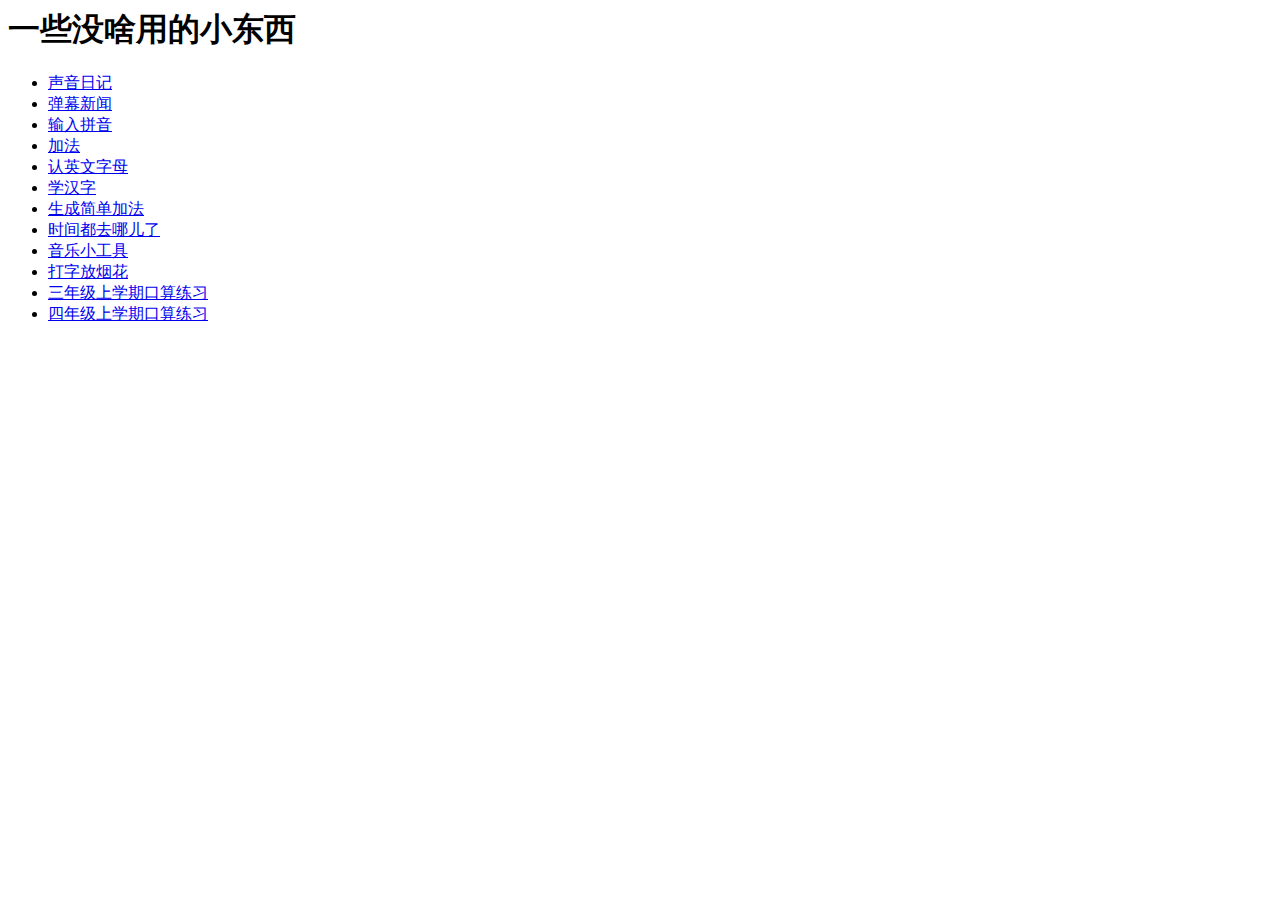
<file: index.html>
<html>
    <head>
        <meta charset="UTF-8" />
        <title>手工玩具</title>
        
    </head>
    <body>
        <h1>一些没啥用的小东西</h1>

        <p>
            <ul>
                <li><a href="audiolog" target="_blank">声音日记</a></li>
                <li><a href="danmu-news" target="_blank">弹幕新闻</a></li>
                <li><a href="input_pinyin" target="_blank">输入拼音</a></li>
                <li><a href="learn_add" target="_blank">加法</a></li>
                <li><a href="learn_characters" target="_blank">认英文字母</a></li>
                <li><a href="learn_chinese_characters" target="_blank">学汉字</a></li>
                <li><a href="math_practice" target="_blank">生成简单加法</a></li>
                <li><a href="time-tracker" target="_blank">时间都去哪儿了</a></li>
                <li><a href="music-tool" target="_blank">音乐小工具</a></li>                
                <li><a href="fireworks" target="_blank">打字放烟花</a></li>                
                <li><a href="batch_match_practice" target="_blank">三年级上学期口算练习</a></li>                
                <li><a href="batch_match_practice_4" target="_blank">四年级上学期口算练习</a></li>                
            </ul>
        </p>
    </body>
</html>
</file>
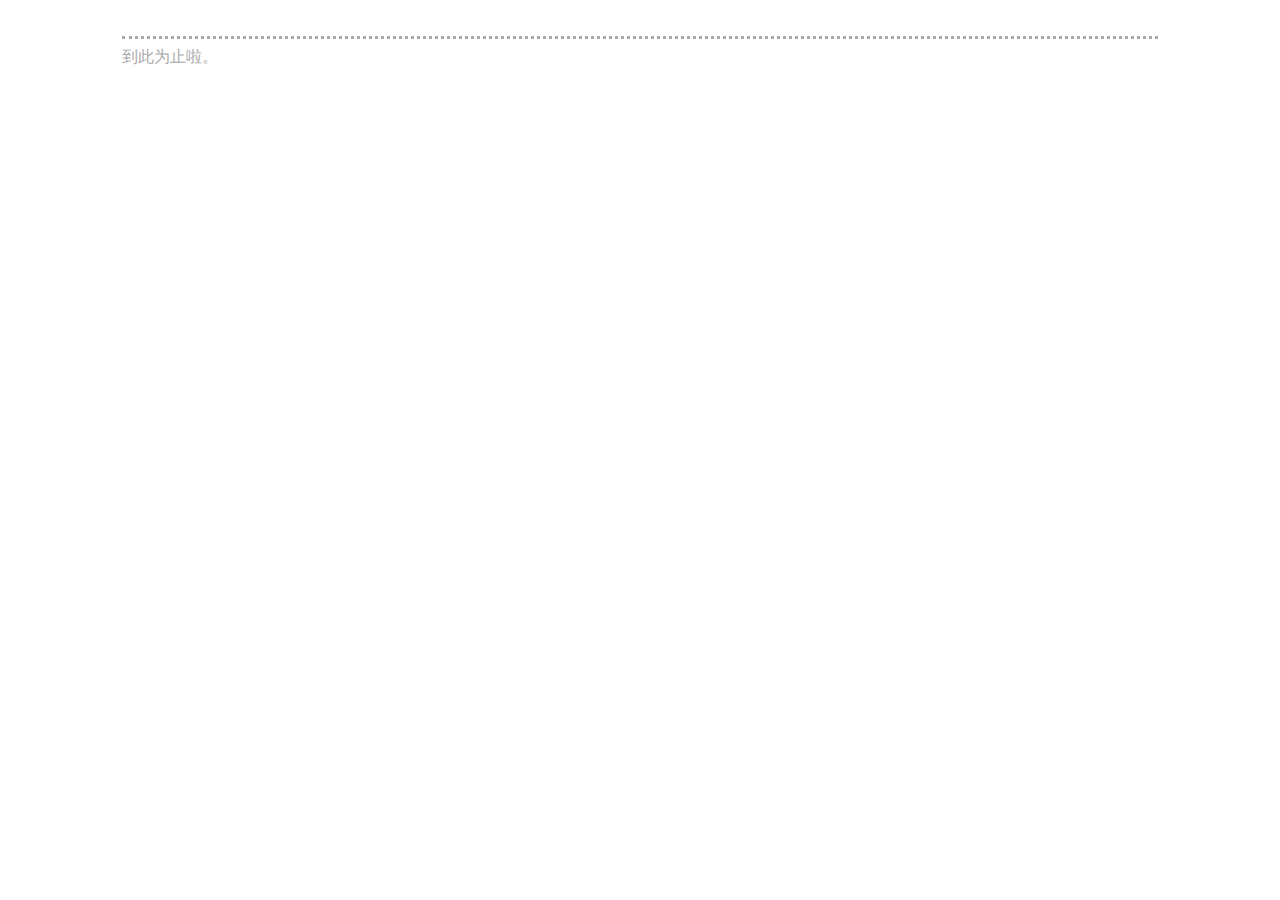
<file: audiolog/index.html>
<html>
    <head>
        <meta charset="utf-8">
        <meta name="viewport" content="width=device-width, initial-scale=1, shrink-to-fit=no">

        <title>Audiolog</title>
        <style>
            html,
            body {
                margin: auto;
                width: 90%;
                padding: 10px;
                font-size: 16px;
            }
            audio {
                width: 100%;
            }
            .header {
                text-align: center;
                font-size: large;
            }
            .voice-record {
                margin-top: 10px;
            }
            .voice-record-title {
                color:darkslateblue;
                font-size: larger;
            }
            .voice-record-time {
                float: right;
                color: darkgray;
            }
            .footer {
                border-top-style: dotted;
                margin-top: 2ch;
                padding-top: 1ch;
                color:darkgray;
            }
        </style>
        <script src="jquery-3.3.1.min.js"></script>
    </head>

    <body>
        <div class="header">
            <h1 id="title"></h1>
        </div>
        <div class="main" id="items">
        </div>
        <div class="footer">
            到此为止啦。
        </div>
        <script>
            $(function() {
                $.ajaxSetup({cache: false});
                $.getJSON("http://audiolog.zhouyequan.com/inventory.json", function(data) {
                    let title = data["title"]
                    let items = data["items"]
                    $("#title").text(title)
                    document.title = title
                    for (let i = 0; i < items.length; i++) {
                        let item = items[i]
                        let div = $("<div>").attr("class", "voice-record").
                            append($("<div>").attr("class", "voice-record-title").
                                     append(item.title).
                                     append($("<span>").attr("class", "voice-record-time").
                                         text(item["time"]))).
                            append($("<audio>").attr("src", "http://audiolog.zhouyequan.com/" + item["audiofile"]).
                                              attr("controls", "true").
                                              attr("preload", "none"))
                        $("#items").append(div)
                    }
                });
            });
        </script>
    </body>
</html>
</file>
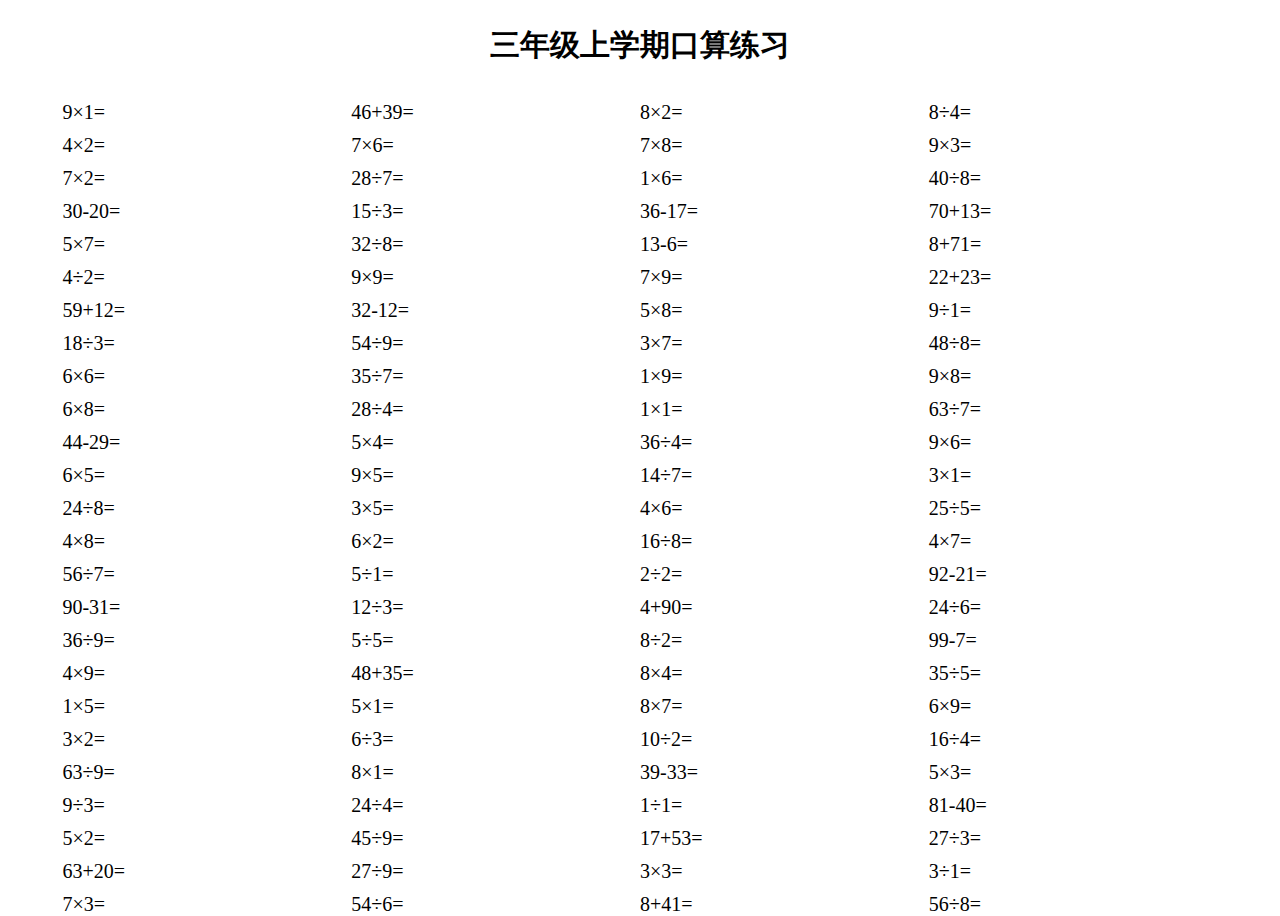
<file: batch_match_practice/index.html>
<!DOCTYPE html>
<html lang="en">

<head>
    <meta charset="UTF-8">
    <meta name="viewport" content="width=device-width, initial-scale=1.0">
    <meta http-equiv="X-UA-Compatible" content="ie=edge">
    <style>
        html,
        body {
            margin: auto;
            width: 95%;
            font-size: 20px;
            text-align: center;
        }
        .controller {
            margin-top: 1em;
        }

        .quiz-item {
            width:25%; /* or whatever width you want. */
            max-width:25%; /* or whatever width you want. */
            display: inline-block;
            text-align: left;
            margin-top: 0.5em;
        }

    </style>
    <title>口算生成器</title>
</head>

<body>
    <h2>三年级上学期口算练习</h2>

    <div id="result" class="result">
    </div>

    <script>
        Array.prototype.shuffle = function() {
            var input = this;
            for (var i = input.length-1; i >=0; i--) {
                var randomIndex = Math.floor(Math.random()*(i+1));
                var itemAtIndex = input[randomIndex];
                input[randomIndex] = input[i];
                input[i] = itemAtIndex;
            }
            return input;
        }

        // 12+34
        function genAdd100() {
            while (1) {
                var a = parseInt(Math.random() * 99) + 1;
                var b = parseInt(Math.random() * 99) + 1;
                if (a + b < 100) {
                    return `${a}+${b}`
                }
            }
        }

        // 34-12
        function genSubtract100() {
            while (1) {
                var a = parseInt(Math.random() * 99) + 1;
                var b = parseInt(Math.random() * 99) + 1;
                if (a + b < 100) {
                    return `${a + b}-${a}`
                }
            }
        }

        // 1200+3400
        function genAddBig() {
            while (1) {
                var a = parseInt(Math.random() * 99) + 1;
                var b = parseInt(Math.random() * 99) + 1;
                if (a + b < 100) {
                    return `${a}00+${b}00`
                }
            }
        }

        // 3400-1200
        function genSubtractBig() {
            while (1) {
                var a = parseInt(Math.random() * 99) + 1;
                var b = parseInt(Math.random() * 99) + 1;
                if (a + b < 100) {
                    return `${a + b}00-${a}00`
                }
            }
        }

        // 7x8
        function genMultiplySingle() {
            var a = parseInt(Math.random() * 9) + 1;
            var b = parseInt(Math.random() * 9) + 1;
            return `${a}×${b}`
        }

        // 56/7
        function genDivideSingle() {
            var a = parseInt(Math.random() * 9) + 1;
            var b = parseInt(Math.random() * 9) + 1;
            return `${a*b}\u00f7${a}`
        }

        // 1+2+3
        function genAddSubMixed() {
            function calc(a, b, op) {
                if (op == '+')
                    return a+b
                else
                    return a-b
            }

            while (1) {
                var a = parseInt(Math.random() * 100);
                var b = parseInt(Math.random() * 100);
                var c = parseInt(Math.random() * 100);
                var op1 = ['+', '-'][parseInt(Math.random() * 2)]
                var op2 = ['+', '-'][parseInt(Math.random() * 2)]

                var temp1 = calc(a, b, op1)
                var temp2 = calc(temp1, c, op2)
                if (temp1 > 0 && temp2 > 0) {
                    return `${a}${op1}${b}${op2}${c}`
                }
            }
        }

        function generateBatchQuiz() {
            data = new Set()

            tests = [
                {
                    "count": 10,
                    "generator": genAdd100
                },
                {
                    "count": 10,
                    "generator": genSubtract100
                },/*
                {
                    "count": 5,
                    "generator": genAddBig
                },
                {
                    "count": 5,
                    "generator": genSubtractBig
                },
                {
                    "count": 16,
                    "generator": genAddSubMixed
                },*/
                {
                    "count": 40,
                    "generator": genMultiplySingle
                },
                {
                    "count": 40,
                    "generator": genDivideSingle
                }
            ]

            tests.forEach(element => {
                for (var i = 0; i < element.count; i++) {
                    let ok = false;
                    while (!ok) {
                        let quiz = element.generator()
                        if (!data.has(quiz)) {
                            data.add(quiz)
                            ok = true
                        }
                    }
                }
            });
            return Array.from(data).shuffle()
        }

        function renderQuiz() {
            var data = generateBatchQuiz()
            var resultDiv = document.getElementById("result")
            resultDiv.innerHTML = ""
            data.forEach(item => {
                var d = document.createElement("span")
                d.innerHTML = item + "="
                d.setAttribute("class", "quiz-item")
                resultDiv.appendChild(d)
            })
        }
        
        document.onclick = renderQuiz;
        renderQuiz();
    </script>
</body>
</file>
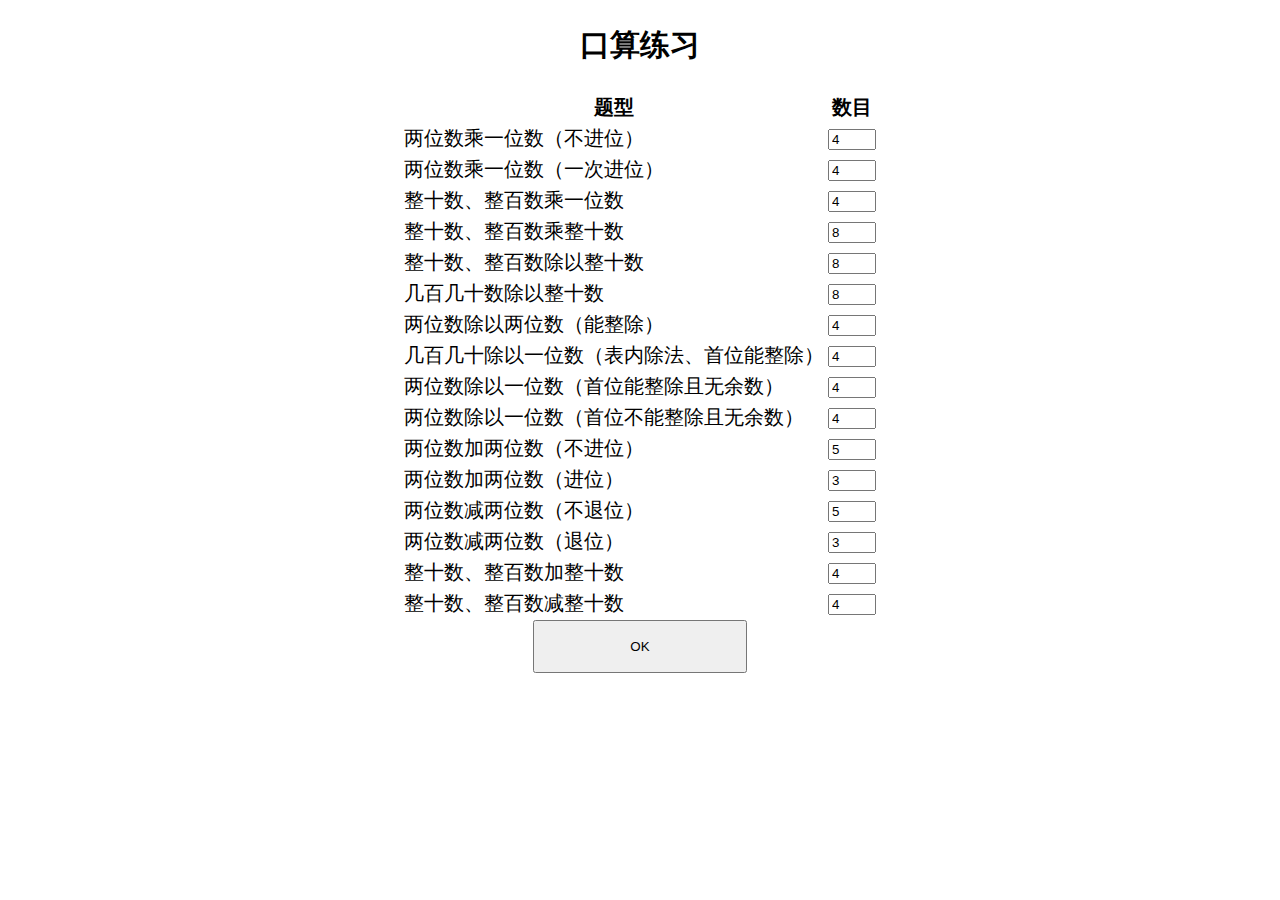
<file: batch_match_practice_4/index.html>
<!DOCTYPE html>
<html lang="en">

<head>
    <meta charset="UTF-8">
    <meta name="viewport" content="width=device-width, initial-scale=1.0">
    <meta http-equiv="X-UA-Compatible" content="ie=edge">
    <style>
        html,
        body {
            margin: auto;
            width: 95%;
            font-size: 20px;
            text-align: center;
        }

        input {
            width: 3em;
        }

        button {
            width: 16em;
            height: 4em;
        }

        .controller {
            margin-top: 1em;
        }

        .quiz-item {
            width:25%; /* or whatever width you want. */
            max-width:25%; /* or whatever width you want. */
            display: inline-block;
            text-align: left;
            margin-top: 0.5em;
        }

    </style>
    <title>口算生成器</title>
</head>

<body>
    <h2 id="title">口算练习</h2>

    <div id="config" class="config">
        <table align="center">
            <thead>
                <tr>
                <th>题型</th> <th>数目</th>
                </tr>
            </thead>

            <tbody id="countmap">
            </tbody>
        </table>

        <button id="buttonGenerate">OK</button>
    </div>

    <div id="result" class="result">
    </div>

    <script>
        Array.prototype.shuffle = function() {
            var input = this;
            for (var i = input.length-1; i >=0; i--) {
                var randomIndex = Math.floor(Math.random()*(i+1));
                var itemAtIndex = input[randomIndex];
                input[randomIndex] = input[i];
                input[i] = itemAtIndex;
            }
            return input;
        }

        // Return rand int [start, end)
        function rand_int(start, end) {
            return parseInt(start + Math.random() * (end - start));
        }

        // 两位数乘一位数（不进位）
        function gen_category_01() {
            while (true) {
                var a = rand_int(1, 100);
                var b = rand_int(2, 10);

                if ((a > 10) &&             // 两位数
                    ((a % 10) != 0) &&      // 不是整十
                    ((a % 10) * b < 10) &&  // 不进位
                    (parseInt(a / 10) * b < 10)) {
                    return `${a}×${b}`;
                }
            }
        }

        // 两位数乘一位数（一次进位）
        function gen_category_02() {
            while (true) {
                var a = rand_int(1, 100);
                var b = rand_int(2, 10);

                if ((a > 10) &&             // 两位数
                    ((a % 10) != 0) &&      // 不是整十
                    ((a % 10) * b >= 10) &&  // 一次进位
                    (parseInt(a / 10) * b < 10)) {
                    return `${a}×${b}`;
                }
            }
        }
        
        // 整十数、整百数乘一位数
        function gen_category_03() {
            while (true) {
                var a = rand_int(2, 10) * (10 ** rand_int(1, 3));
                var b = rand_int(2, 10);

                return `${a}×${b}`;
            }
        }
        
        // 整十数、整百数乘整十数
        function gen_category_04() {
            while (true) {
                var a = rand_int(2, 10);
                var b = rand_int(2, 10);
                var c = 10 ** rand_int(1, 3);

                return `${a * c}×${b * 10}`;
            }
        }

        // 整十数、整百数除以整十数
        function gen_category_05() {
            while (true) {
                var a = rand_int(2, 10)* (10 ** rand_int(1, 3));
                var b = rand_int(2, 10) * 10;

                if (a % b == 0) {
                    return `${a}\u00f7${b}`;
                }
            }
        }
        
        // 几百几十除以整十数(表内除法)
        function gen_category_06() {
            while (true) {
                var a = rand_int(2, 10);
                var b = rand_int(2, 10);
                var c = 10 ** rand_int(1, 3);

                return `${a * c * b}\u00f7${b * 10}`;
            }
        }

        // 两位数除以两位数（能整除）
        function gen_category_061() {
            while (true) {
                var a = rand_int(2, 10);
                var b = rand_int(10, 100);

                if (a * b < 100) {
                    return `${a * b}\u00f7${b}`;
                }
            }
        }

        // 几百几十除以一位数（表内除法、首位能整除）
        function gen_category_07() {
            while (true) {
                var a = rand_int(2, 10);
                var b = rand_int(2, 10);

                if (a * b > 10) {
                    return `${a * b * 10}\u00f7${b}`;
                }
            }
        }

        // 两位数除以一位数（首位能整除且无余数）
        function gen_category_08() {
            while (true) {
                var a = rand_int(2, 100);
                var b = rand_int(2, 5);
                var c = a * b;

                if ((c > 10) &&
                    (c < 100) &&
                    (parseInt(c/10) % b == 0)) {
                    return `${c}\u00f7${b}`;
                }
            }
        }

        // 两位数除以一位数（首位不能整除且无余数）
        function gen_category_09() {
            while (true) {
                var a = rand_int(2, 100);
                var b = rand_int(2, 5);
                var c = a * b;

                if ((c > 10) &&
                    (c < 100) &&
                    (parseInt(c/10) % b != 0)) {
                    return `${c}\u00f7${b}`;
                }
            }
        }
        
        // 两位数加两位数（不进位）
        function gen_category_10() {
            while (true) {
                var a = rand_int(10, 100);
                var b = rand_int(10, 100);

                if ((a%10 + b%10 < 10) &&
                    (parseInt(a/10) + parseInt(b/10) < 10)) {
                    return `${a}+${b}`;
                }
            }
        }

        // 两位数加两位数（进位）
        function gen_category_11() {
            while (true) {
                var a = rand_int(10, 100);
                var b = rand_int(10, 100);

                if ((a%10 + b%10 >= 10) &&
                    (a+b<100)) {
                    return `${a}+${b}`;
                }
            }
        }

        // 两位数减两位数（不退位）
        function gen_category_12() {
            while (true) {
                var a = rand_int(10, 100);
                var b = rand_int(10, 100);
                var c = a + b;

                if ((a%10 + b%10 < 10) &&
                    (parseInt(a/10) + parseInt(b/10) < 10)) {
                    return `${c}-${b}`;
                }
            }
        }

        // 两位数减两位数（退位）
        function gen_category_13() {
            while (true) {
                var a = rand_int(10, 100);
                var b = rand_int(10, 100);
                var c = a + b;

                if ((a%10 + b%10 >= 10) && (c < 100)) {
                    return `${c}-${b}`;
                }
            }
        }


        // 整十数、整百数加整十数
        function gen_category_14() {
            while (true) {
                var a = rand_int(2, 100);
                var b = rand_int(2, 10);

                return `${a*10}+${b*10}`;
            }
        }

        // 整十数、整百数减整十数
        function gen_category_15() {
            while (true) {
                var a = rand_int(2, 100);
                var b = rand_int(2, 10);
                var c = a*10 + b*10;

                if (c < 1000) {
                    return `${c}-${b*10}`;
                }
            }
        }
        
        var tests = [
            {
                "text": "两位数乘一位数（不进位）",
                "generator": gen_category_01,
                "count": 4
            },
            {
                "text": "两位数乘一位数（一次进位）",
                "generator": gen_category_02,
                "count": 4
            },
            {
                "text": "整十数、整百数乘一位数",
                "generator": gen_category_03,
                "count": 4
            },
            {
                "text": "整十数、整百数乘整十数",
                "generator": gen_category_04,
                "count": 8
            },
            {
                "text": "整十数、整百数除以整十数",
                "generator": gen_category_05,
                "count": 8
            },
            {
                "text": "几百几十数除以整十数",
                "generator": gen_category_05,
                "count": 8
            },
            {
                "text": "两位数除以两位数（能整除）",
                "generator": gen_category_061,
                "count": 4
            },
            {
                "text": "几百几十除以一位数（表内除法、首位能整除）",
                "generator": gen_category_07,
                "count": 4
            },
            {
                "text": "两位数除以一位数（首位能整除且无余数）",
                "generator": gen_category_08,
                "count": 4
            },
            {
                "text": "两位数除以一位数（首位不能整除且无余数）",
                "generator": gen_category_09,
                "count": 4
            },
            {
                "text": "两位数加两位数（不进位）",
                "generator": gen_category_10,
                "count": 5
            },
            {
                "text": "两位数加两位数（进位）",
                "generator": gen_category_11,
                "count": 3
            },
            {
                "text": "两位数减两位数（不退位）",
                "generator": gen_category_12,
                "count": 5
            },
            {
                "text": "两位数减两位数（退位）",
                "generator": gen_category_13,
                "count": 3
            },
            {
                "text": "整十数、整百数加整十数",
                "generator": gen_category_14,
                "count": 4
            },
            {
                "text": "整十数、整百数减整十数",
                "generator": gen_category_15,
                "count": 4
            },
        ];

        function generateBatchQuiz() {
            data = new Set()

            tests.forEach(element => {
                for (var i = 0; i < element.count; i++) {
                    let ok = false;
                    while (!ok) {
                        let quiz = element.generator()
                        if (!data.has(quiz)) {
                            data.add(quiz)
                            ok = true
                        }
                    }
                }
            });
            return Array.from(data).shuffle()
        }

        function renderQuiz() {
            var data = generateBatchQuiz()
            var resultDiv = document.getElementById("result")
            resultDiv.innerHTML = ""
            data.forEach(item => {
                var d = document.createElement("span")
                d.innerHTML = item + "="
                d.setAttribute("class", "quiz-item")
                resultDiv.appendChild(d)
            })
        }

        function showConfig() {
            document.getElementById("config").style.display = "";
            document.getElementById("result").style.display = "none";

            // add text to the config table
            var countmap = document.getElementById("countmap")
            countmap.innerHTML = ""
            tests.forEach((item, index) => {
                var tr = document.createElement("tr")
                tr.innerHTML = `<td align="left">${item.text}</td><td><input type="number" id="cfg-${index}" label="cfg-${index}" value="${item.count}" min="0" max="20"/></td>`
                countmap.appendChild(tr)
            })
        }

        function refreshConfig() {
            tests.forEach((item, index) => {
                var td = document.getElementById(`cfg-${index}`)
                item.count = parseInt(td.value)
            })
        }

        showConfig()
        buttonGenerate.onclick = function() {
            document.getElementById("config").style.display = "none";
            document.getElementById("result").style.display = "";

            refreshConfig()
            renderQuiz()
        }
        document.getElementById("title").onclick = showConfig
        document.getElementById("result").onclick = renderQuiz
    </script>
</body>
</file>
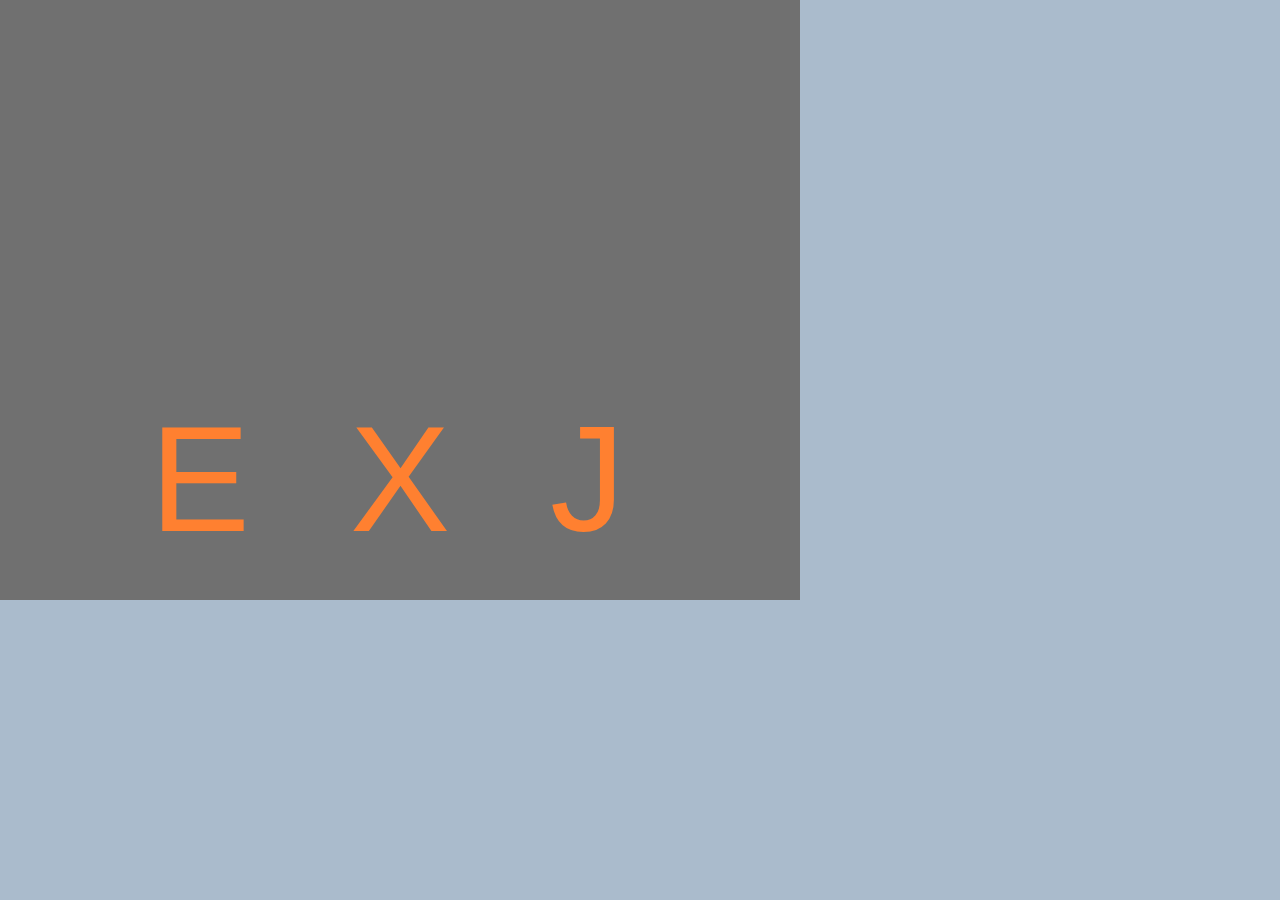
<file: learn_characters/index.html>
<html>

<head>
    <title>认字母</title>

    <meta http-equiv="Content-Type" content="text/html; charset=UTF-8" />
    <meta name="viewport" content="width=device-width, initial-scale=1.0">
    <meta name="mobile-web-app-capable" content="yes">
    <meta name="apple-mobile-web-app-capable" content="yes">
    <script type="text/javascript" src="js/phaser.js"></script>
    <script type="text/javascript" src="js/main.js"></script>
</head>
<style>
            body {
                background: #aabbcc;
                margin: 0;
                padding: 0;
            }
</style>
<body>
    <div id="gameDiv"> </div>
</body>
</html>
</file>
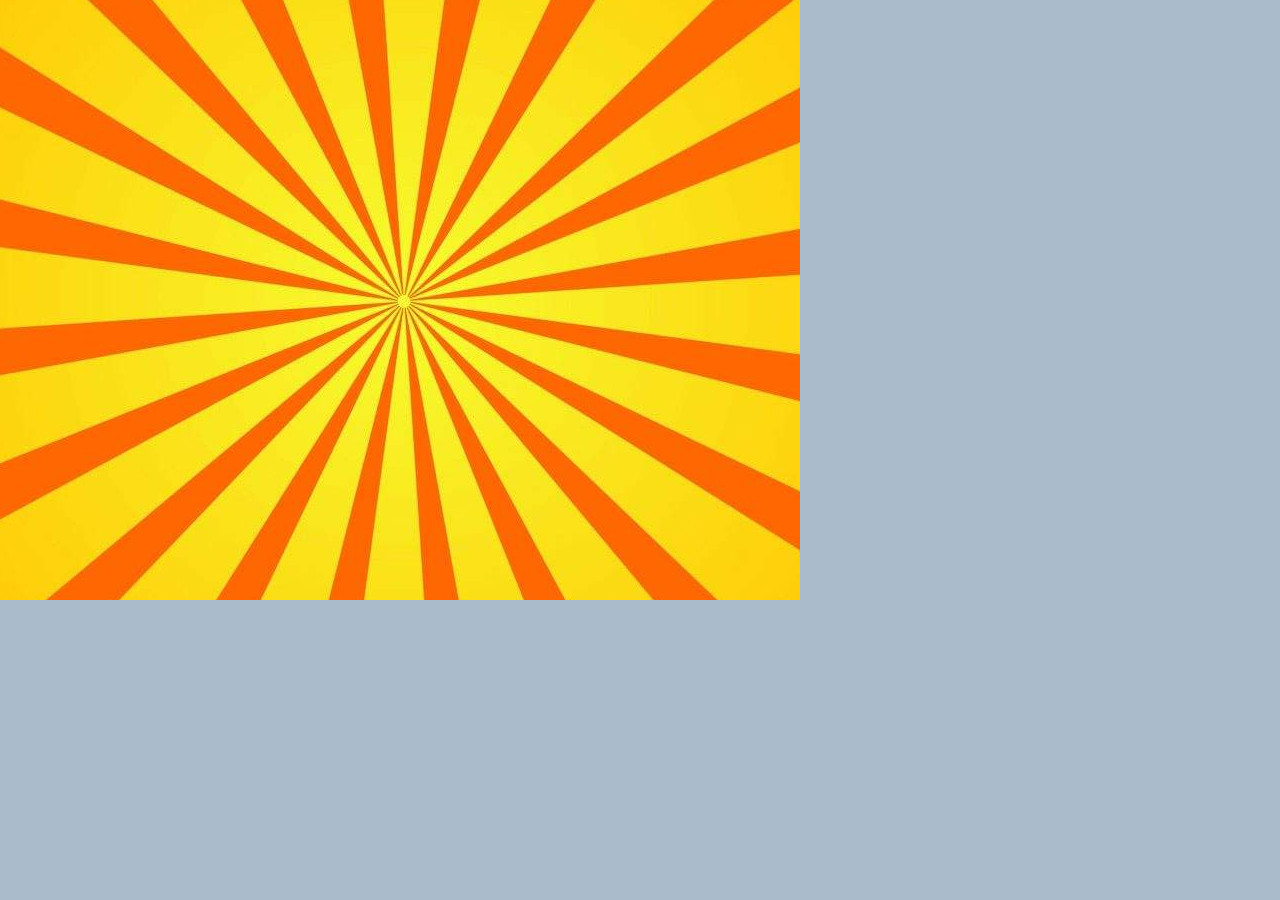
<file: learn_chinese_characters/index.html>
<html>

<head>
    <title>认识汉字</title>

    <meta http-equiv="Content-Type" content="text/html; charset=UTF-8" />
    <meta name="viewport" content="width=device-width, initial-scale=1.0">
    <meta name="mobile-web-app-capable" content="yes">
    <meta name="apple-mobile-web-app-capable" content="yes">
    <script type="text/javascript" src="js/phaser.js"></script>
    <script type="text/javascript" src="js/word_table.js"></script>
    <script type="text/javascript" src="js/state_load.js"></script>
    <script type="text/javascript" src="js/state_splash.js"></script>
    <script type="text/javascript" src="js/state_menu.js"></script>
    <script type="text/javascript" src="js/state_play.js"></script>
    <script type="text/javascript" src="js/state_win.js"></script>
    <script type="text/javascript" src="js/main.js"></script>
</head>
<style>
            body {
                background: #aabbcc;
                margin: 0;
                padding: 0;
            }
</style>
<body>
    <div id="gameDiv"> </div>
</body>
</html>
</file>
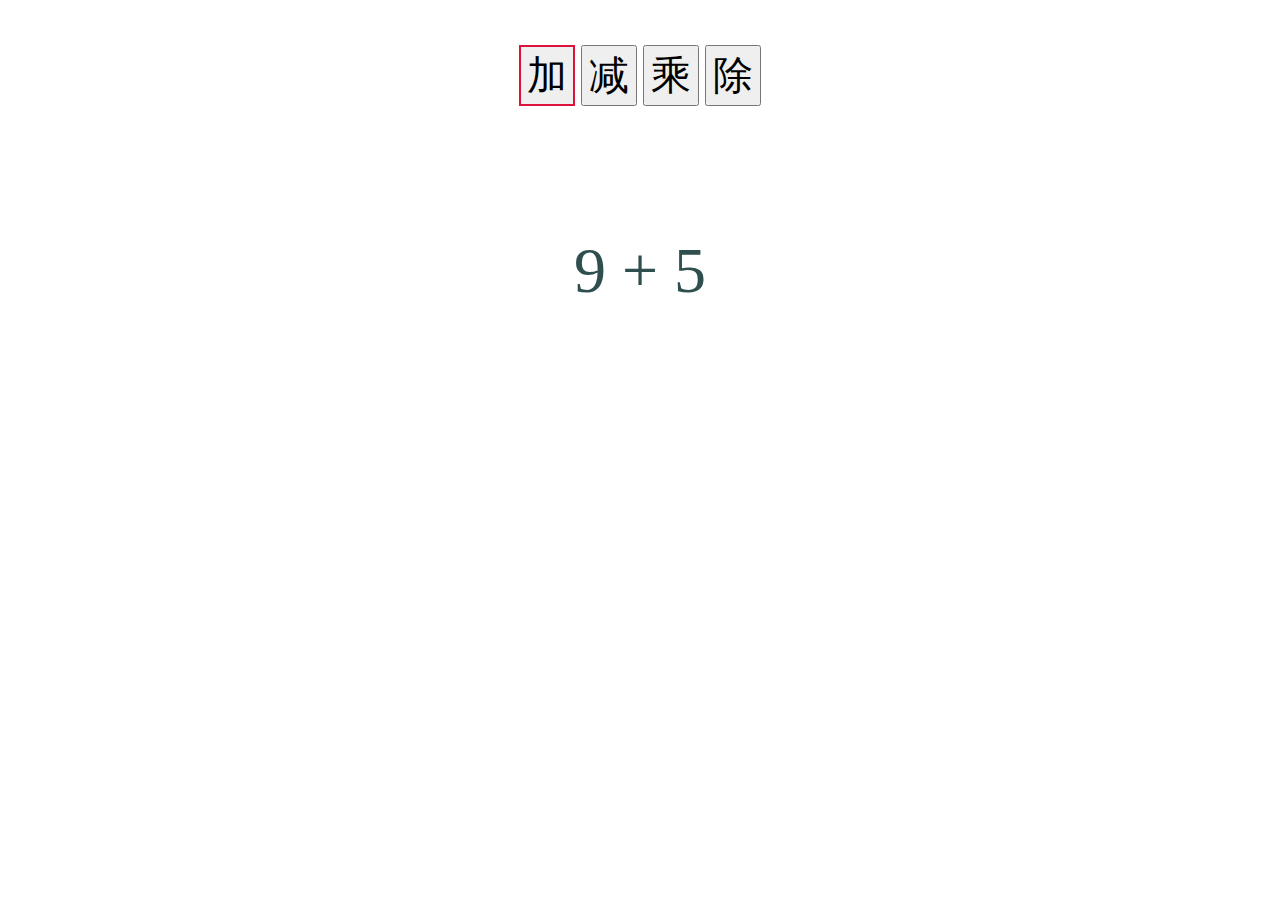
<file: math_practice/index.html>
<!DOCTYPE html>
<html lang="en">

<head>
    <meta charset="UTF-8">
    <meta name="viewport" content="width=device-width, initial-scale=1.0">
    <meta http-equiv="X-UA-Compatible" content="ie=edge">
    <style>
        html,
        body {
            margin: auto;
            width: 90%;
            padding: 10px;
            font-size: 25px;
            text-align: center;
        }

        button {
            font-size: 40px;
        }

        .controller {
            margin-top: 1em;
        }
        .selected {
            border-style: solid;
            border-color: crimson;
        }

        .result {
            font-size: 64px;
            color:darkslategray;
            margin-top: 2em;
        }

    </style>
    <title>口算生成器</title>
</head>

<body>
    <div class="controller">
        <button id="btn-add" class="btn selected">加</button>
        <button id="btn-subtract" class="btn">减</button>
        <button id="btn-multiply" class="btn">乘</button>
        <button id="btn-divide" class="btn">除</button>
    </div>

    <div id="result" class="result">
    </div>

    <script>
        var buttons = document.getElementsByClassName("btn");
        function init() {
            for (var btn of buttons) {
                btn.onclick = function(e) {
                    var o = e.target;
                    for (var b of buttons) {
                        if (b != o) {
                            if (b.classList.contains("selected"))
                                b.classList.remove("selected");
                        } else {
                            if (!b.classList.contains("selected"))
                                b.classList.add("selected")
                        }
                    }
                    createMath();
                }
            }
            // create a new math on every tap
            document.onclick = createMath;
        }

        function genAdd() {
            while (1) {
                var a = parseInt(Math.random() * 10);
                var b = parseInt(Math.random() * 10);
                if (a + b > 10) {
                    return `${a} + ${b}`
                }
            }
        }

        function genSubtract() {
            while (1) {
                var a = parseInt(Math.random() * 10);
                var b = parseInt(Math.random() * 10);
                if (a + b > 10) {
                    return `${a + b} - ${a}`
                }
            }
        }

        function genMultiply() {
            var a = parseInt(Math.random() * 9) + 1;
            var b = parseInt(Math.random() * 9) + 1;
            return `${a} x ${b}`
        }

        function genDivide() {
            var a = parseInt(Math.random() * 9) + 1;
            var b = parseInt(Math.random() * 9) + 1;
            return `${a*b} \u00f7 ${a}`
        }

        function createMath() {
            var activeBtn = document.getElementsByClassName("selected");
            var btnId = activeBtn.item(0).id;
            var result = "";
            if (btnId == "btn-add") {
                result = genAdd();
            } else if (btnId == "btn-subtract") {
                result = genSubtract();
            } else if (btnId == "btn-multiply") {
                result = genMultiply();
            } else if (btnId == "btn-divide") {
                result = genDivide();
            }
            document.getElementById("result").innerText = result;
        }

        init();
        createMath();
    </script>
</body>
</file>
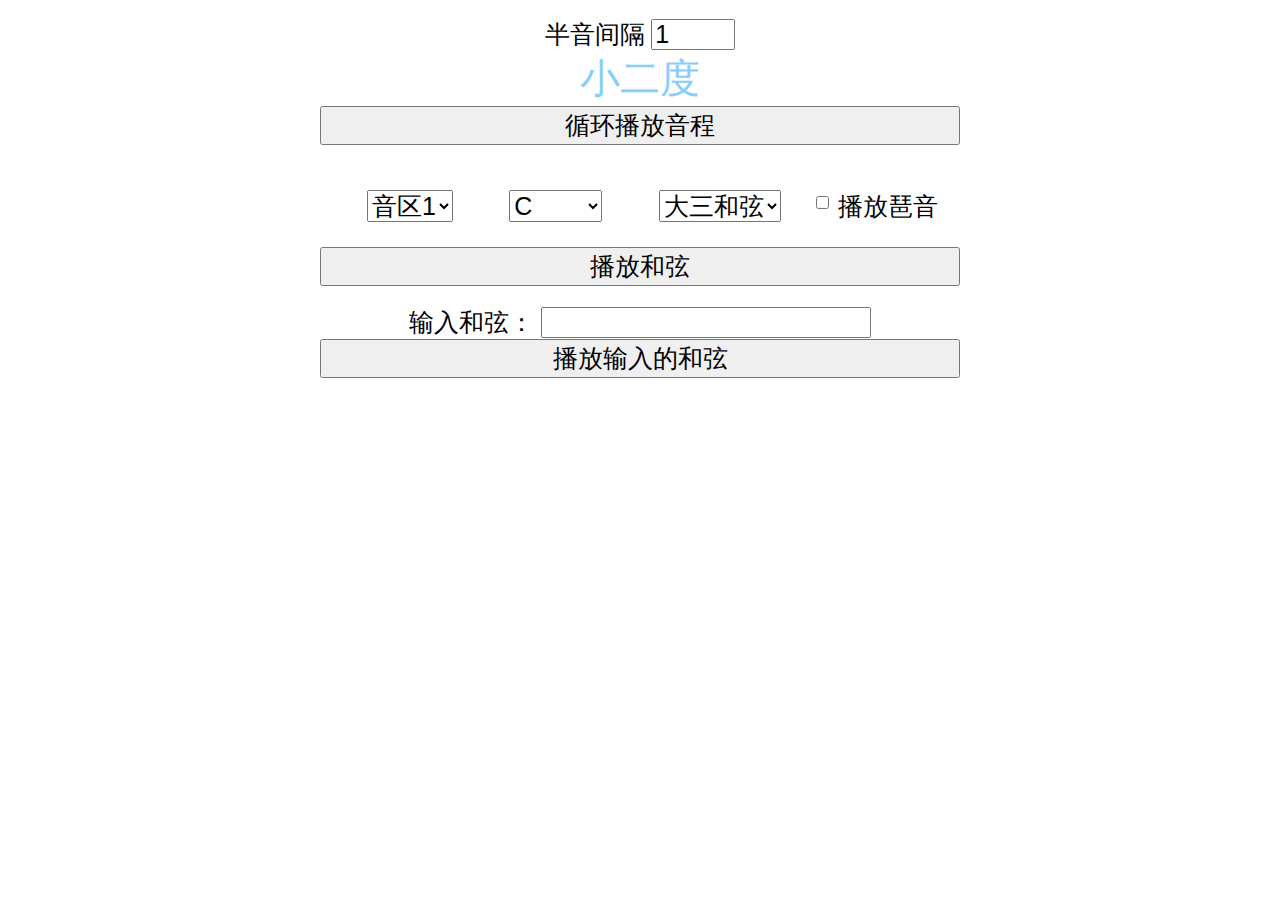
<file: music-tool/index.html>
<!DOCTYPE html>
<html>

<head>
    <title>听音练习</title>
    <meta name="viewport" content="width=device-width, initial-scale=1.0">
    <meta name="mobile-web-app-capable" content="yes">
    <meta name="apple-mobile-web-app-capable" content="yes">
    <meta charset="UTF-8" />
    <script type="text/javascript" src="js/phaser.js"></script>
    <script type="text/javascript" src="js/main.js"></script>
    <script type="text/javascript" src="js/chord_parser.js"></script>
</head>
<style>
    .control {
        margin: auto;
        width: 90%;
        padding: 10px;
        font-size: 25px;
        text-align: center;
    }

    input {
        height: 25px;
        font-size: 25px;
    }

    select {
        font-size: 25px;
        margin: 1em;
    }

    .button {
        width: 40pc;
        font-size: 25px;
    }

    .big {
        font-size: 40px;
        color: lightskyblue;
    }
</style>

<body>
    <div id="gameDiv"> </div>
    <div class="control">
        半音间隔 <input type="number" value="1" min="1" max="12" id="input_step" onchange="show_interval_name()" />
        <div id="div_step_name" class="big"></div>
        <button id="btn_play" class="button" onclick="play_interval()">循环播放音程</button>
    </div>

    <div id="chord" class="control">

        <select id="note-range">
            <option value="1">音区1</option>
            <option value="2">音区2</option>
            <option value="3">音区3</option>
            <option value="4">音区4</option>
            <option value="5">音区5</option>
            <option value="6">音区6</option>
        </select>

        <select id="root-note">
        </select>

        <select id="chord-select">
            <option value="maj3">大三和弦</option>
            <option value="min3">小三和弦</option>
            <option value="maj7">大七和弦</option>
            <option value="min7">小七和弦</option>
            <option value="dom7">属七和弦</option>
        </select>

        <input type="checkbox" id="arpeggio"/> <label for="arpeggio">播放琶音</label>

        <br/>
        <button id="btn_play_chord" class="button" onclick="play_chord()">播放和弦</button> <br/>
    </div>

    <div class="control">
        输入和弦： <input id="input_chord" onkeydown="on_input_chord_keydown(event)" /> <br/>
        <button class="button" onclick="on_change_input_chord()">播放输入的和弦</button>
        <div id="chord-detail" class="big"></div>
    </div>
    <script lang="javascript">
        const inputStep = document.getElementById("input_step");
        const btnPlay = document.getElementById("btn_play");
        const divStepName = document.getElementById("div_step_name");
        var playing = false;
        var all_note_names = null;

        var stepNameMap = {
            "1": "小二度",
            "2": "大二度",
            "3": "小三度",
            "4": "大三度",
            "5": "纯四度",
            "6": "增四度 - 减五度",
            "7": "纯五度",
            "8": "小六度",
            "9": "大六度",
            "10": "小七度",
            "11": "大七度",
            "12": "纯八度"
        };

        /**
         * Play a tune sequence.
         *
         * @param {Array} tunes - [{"note": 32, "length": 1000}, {"note": 33, "length": 500}]
         * @param {function} onfinish - the callback when all notes are finished
         */
        function play_interval_sequence(tunes, onfinish) {
            function play_interval_internal(tunes, index) {
                var item = tunes[index];
                if (Array.isArray(item.note)) {
                    item.note.forEach((n) => {
                        play_note(n);
                    })
                } else {
                    play_note(item.note);
                }
                if (index < tunes.length - 1) {
                    setTimeout(function () {
                        play_interval_internal(tunes, index + 1);
                    }, item.length);
                } else {
                    setTimeout(onfinish, item.length);
                }
            }
            play_interval_internal(tunes, 0);
        }

        function play_interval() {
            playing = !playing;

            function play_random_sequence() {
                if (!playing)
                    return;

                var step = parseInt(inputStep.value, 10);
                var start = parseInt(Math.random() * 88, 10) + 1;
                var end = start + step;
                // avoid out of range
                if (end > 88) {
                    end = 88;
                    start = end - step;
                }

                var notes = [
                    { note: start, length: 1000 },
                    { note: start, length: 500 },
                    { note: end, length: 500 },
                    { note: start, length: 1000 },
                    { note: [start, end], length: 2000 }
                ];

                play_interval_sequence(notes, play_random_sequence);
            }

            if (playing) {
                btnPlay.innerText = "停止";
                play_random_sequence();
            } else {
                btnPlay.innerText = "播放";
            }
        }

        function show_interval_name() {
            var step = inputStep.value;
            var text = stepNameMap[step];
            divStepName.innerText = text;
        }

        // 产生大三和弦
        function gen_chord_maj3(start_note) {
            let end_note = start_note + 7;  // 纯五度
            let middle_note = start_note + 4;   // 大三度
            return [start_note, middle_note, end_note];
        }
        
        // 产生小三和弦
        function gen_chord_min3(start_note) {
            let end_note = start_note + 7;  // 纯五度
            let middle_note = start_note + 3;   // 小三度
            return [start_note, middle_note, end_note];
        }

        // 产生大七和弦
        function gen_chord_maj7(start_note) {
            let end_note = start_note + 11;  // 大七度
            let middle_note1 = start_note + 4;   // 大三度
            let middle_note2 = start_note + 7;   // 纯五度
            return [start_note, middle_note1, middle_note2, end_note];
        }
        
        // 产生小七和弦
        function gen_chord_min7(start_note) {
            let end_note = start_note + 10;  // 小七度
            let middle_note1 = start_note + 3;   // 小三度
            let middle_note2 = start_note + 7;   // 纯五度
            return [start_note, middle_note1, middle_note2, end_note];
        }

        // 产生属七和弦
        function gen_chord_dom7(start_note) {
            let end_note = start_note + 10;  // 小七度
            let middle_note1 = start_note + 4;   // 大三度
            let middle_note2 = start_note + 7;   // 纯五度
            return [start_note, middle_note1, middle_note2, end_note];
        }

        // 产生6和弦
        function gen_chord_add6(start_note) {
            let third_note = start_note + 7;  // 纯五度
            let second_note = start_note + 4;   // 大三度
            let fourth_note = start_note + 9;   // 大六度
            return [start_note, second_note, third_note, fourth_note];
        }

        // 产生九和弦
        function gen_chord_9(start_note) {
            let second_note = start_note + 4;   // 大三度
            let third_note = start_note + 7;    // 纯五度
            let fourth_note = start_note + 10;  // 小七度
            let fifth_note = start_note + 14;   // 大九度
            return [start_note, second_note, third_note, fourth_note, fifth_note];
        }

        // 产生加九音和弦
        function gen_chord_add9(start_note) {
            let second_note = start_note + 4;   // 大三度
            let third_note = start_note + 7;    // 纯五度
            let fourth_note = start_note + 2;   // 大二度，也就是大九度
            return [start_note, second_note, third_note, fourth_note];
        }

        // 产生大七升五和弦
        function gen_chord_maj7_aug5(start_note) {
            let second_note = start_note + 4;   // 大三度
            let third_note = start_note + 7;    // 纯五度
            let fourth_note = start_note + 11;  // 大七度
            let fifth_note = start_note + 8;    // 增五度
            return [start_note, second_note, third_note, fourth_note, fifth_note];
        }

        let btn_play_chord = document.getElementById("btn_play_chord");
        
        function disable_chord_buttons() {
            btn_play_chord.disabled = true;
        }

        function enable_chord_buttons() {
            btn_play_chord.disabled = false;
        }

        function play_chord() {
            play_chord_again()
        }

        function play_chord() {
            // 找到根音
            let s = document.getElementById("root-note");
            let root_note = s.options[s.selectedIndex].innerHTML;

            s = document.getElementById("note-range");
            let range = s.options[s.selectedIndex].value;
            let chord_start = get_root_note(root_note, range);
            // 判断和弦类型
            s = document.getElementById("chord-select");
            let chord_type = s.options[s.selectedIndex].value;
           
            // 播放琶音
            let arpeggio = document.getElementById("arpeggio").checked;
            play_chord_internal(chord_start, chord_type, arpeggio);
        }

        /**
         * @param {int} chord_start: value between 1 and 88
         * @param {string} chord_type: chord type "maj3", "min3"...
         * @param {boolean} arpeggio: play arpeggio before chord.
         */
        function play_chord_internal(chord_start, chord_type, arpeggio) {
            
            let chord_function_map = {
                "maj3": gen_chord_maj3,
                "min3": gen_chord_min3,
                "maj7": gen_chord_maj7,
                "min7": gen_chord_min7,
                "dom7": gen_chord_dom7
            };
            let f = chord_function_map[chord_type];
            let notes = f(chord_start);
            let sequence = [];

            if (arpeggio) {
                notes.forEach((x) => {
                    sequence.push({note: x, length: 500})
                })
                // 停顿一秒，然后播放和弦
                sequence.push({note:0, length: 1000});
            }
            sequence.push({note: notes, length: 2000})
            play_interval_sequence(sequence, function(){});
        }

        function gen_note_name_map() {
            let names = [""];
            ["A", "A#/Bb", "B"].forEach((x) => {names.push(x)})
            let note_names = ["C", "C#/Db", "D", "D#/Eb", "E", "F", "F#/Gb", "G", "G#/Ab", "A", "A#/Bb", "B"];
            let select_root_note = document.getElementById("root-note");
            select_root_note.innerHTML = "";
            note_names.forEach((x) => {
                let s = document.createElement("option");
                s.innerHTML = x;
                select_root_note.appendChild(s);
            })
            for (let i = 0; i < 7; i++) {
                note_names.forEach((x) => {
                    names.push(x);
                })
            }
            names.push("C");
            all_note_names = names;
        }

        /**
         * Get root note of a chord.
         * 
         * @param {string} name - the name of the note, like "C" or "C#"
         * @param {int} range - the range of the note, number 1 to 6
         * 
         * @return {int} the index of note, a number between 1 and 88
         */
        function get_root_note(name, range) {
            let start = 15 + 12 * (parseInt(range)-1);
            for (let i = start; i <= 88; i++) {
                let note_name = all_note_names[i];
                if (note_name == name) {
                    return i;
                }
            }
            return 0;
        }

        function handle_key_down(event) {
            let keycode = event.keyCode;
            // 找到根音
            let s = document.getElementById("root-note");
            let root_note = s.options[s.selectedIndex].innerHTML;

            s = document.getElementById("note-range");
            let range = s.options[s.selectedIndex].value;
            let tone_start = get_root_note(root_note, range);

            switch (keycode) {
                case 49:
                    // '1'
                    play_chord_internal(tone_start, 'maj3', false);
                    break;
                case 50:
                    // '2'
                    play_chord_internal(tone_start + 2, 'min3', false);
                    break;
                case 51:
                    // '3'
                    play_chord_internal(tone_start + 4, 'min3', false);
                    break;
                case 52:
                    // '4'
                    play_chord_internal(tone_start + 5, 'maj3', false);
                    break;
                case 53:
                    // '5'
                    play_chord_internal(tone_start + 7, 'maj3', false);
                    break;
                case 54:
                    // '6'
                    play_chord_internal(tone_start + 9, 'min3', false);
                    break;
                case 55:
                    // '7'
                    play_chord_internal(tone_start + 7, 'dom7', false);
                    break;
            }
        }

        function on_change_input_chord() {
            let input_chord = document.getElementById("input_chord");
            let chord_name = input_chord.value;
            let s = document.getElementById("note-range");
            let range = s.options[s.selectedIndex].value;

            try {
                let c = build_chord(chord_name, range);
                if (c != null) {
                    console.log(c.toString());
                    let notes = c.get_notes();
                    let notes_str = notes.map(x => NoteResolver.get_note_name(x)).join(" ");
                    let chord_detail = document.getElementById("chord-detail");
                    console.log(notes_str);

                    chord_detail.innerText = notes_str;
                    let sequence = [];

                    let arpeggio = document.getElementById("arpeggio").checked;
                    if (arpeggio) {
                        notes.forEach((x) => {
                            sequence.push({note: x, length: 500})
                        })
                        // 停顿一秒，然后播放和弦
                        sequence.push({note:0, length: 1000});
                    }
                    sequence.push({note: notes, length: 2000})
                    play_interval_sequence(sequence, function(){});
                }
            } catch (e) {
                console.log(e);
            }
        }

        function on_input_chord_keydown(e) {
            let key = e.keyCode;
            if (key == 13 || key == 32) {
                on_change_input_chord();
            }
        }

        gen_note_name_map();
        show_interval_name();
        //document.onkeydown = handle_key_down;
    </script>
</body>

</html>
</file>
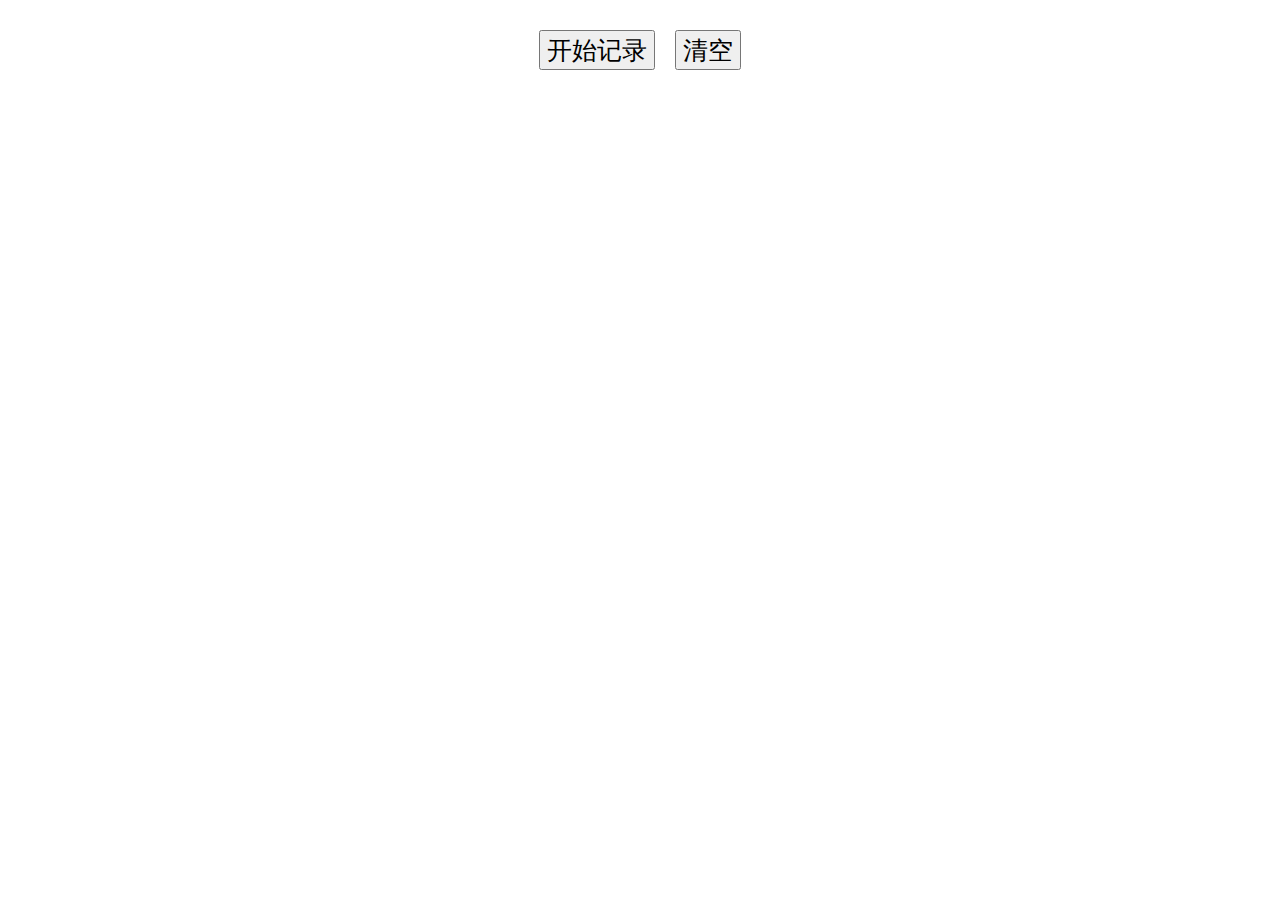
<file: time-tracker/index.html>
<!DOCTYPE html>
<html lang="en">

<head>
    <meta charset="UTF-8">
    <meta name="viewport" content="width=device-width, initial-scale=1.0">
    <meta http-equiv="X-UA-Compatible" content="ie=edge">
    <link rel="stylesheet" href="https://use.fontawesome.com/releases/v5.8.1/css/all.css">
    <style>
        html,
        body {
            margin: auto;
            width: 90%;
            padding: 10px;
            font-size: 25px;
            text-align: center;
        }

        button, input {
            height: 40px;
            font-size: 25px;
            margin: 10px;
        }

        form {
            margin: 10px;
        }

        ul, ul {
            list-style: none;
            margin: 0px;
        }

        .努力 {
            color: forestgreen;
        }

        .发呆 {
            color:maroon;
        }

        .休息 {
            color:slateblue;
        }

    </style>
    <title>时间都去哪儿了</title>
</head>

<body>
    <div id="time_tracker"></div>

    <script lang="javascript">

        function dateToText(d) {
            let year = d.getFullYear()
            let month = (d.getMonth() + 1).toString().padStart(2, '0')
            let date = d.getDate().toString().padStart(2, '0')
            let hour = d.getHours().toString().padStart(2, '0')
            let minute = d.getMinutes().toString().padStart(2, '0')
            let second = d.getSeconds().toString().padStart(2, '0')

            return year + "-" + month + "-" + date + " " + hour + ":" + minute + ":" + second
        }

        function formatSeconds(s) {
            result = ""
            if (s >= 3600) {
                result += "" + parseInt(s / 3600) + "小时"
                result = s % 3600
            }
            if (s >= 60) {
                result += "" + parseInt(s / 60) + "分"
                s = s % 60
            }
            result += "" + s + "秒"
            return result
        }

        class ActionItem {
            constructor(action) {
                if (typeof(action) == "string") {
                    this.action = action
                    this.start_time = new Date()
                    this.finish_time = null
                } else if (action != null) {
                    // assign from json object
                    this.action = action.action
                    this.start_time = new Date(action.start_time)
                    this.finish_time = new Date(action.finish_time)
                }
            }

            finish() {
                this.finish_time = new Date()
            }
        }

        class TimeRecord {
            constructor(obj=null) {
                this.items = []
                if (obj) {
                    // assign from json object
                    this.title = obj.title
                    for (let i = 0; i < obj.items.length; i++) {
                        this.items.push(new ActionItem(obj.items[i]))
                    }
                } else {
                    let now = new Date();
                    this.title = dateToText(now)
                }
            }

            last_item() {
                if (this.items.length > 0) {
                    return this.items[this.items.length - 1]
                }
                return null
            }

            start_action(action) {
                let last_item = this.last_item()
                if (last_item == null) {
                    this.items.push(new ActionItem(action))
                } else if (last_item.action == action) {
                    console.log("Ignoring duplicate action", action)
                } else {
                    last_item.finish()
                    this.items.push(new ActionItem(action))
                }
            }

            finish_action() {
                let last_item = this.last_item()
                if (last_item == null) {
                    console.log("No active action")
                } else {
                    last_item.finish()
                }
            }
        }

        class TimeInventory {
            constructor(obj=null) {
                this.items = []
                if (obj != null) {
                    for (let i = 0; i < obj.items.length; i++) {
                        this.items.push(new TimeRecord(obj.items[i]))
                    }
                }
            }

            add_time_record(time_record) {
                this.items.push(time_record)
            }

            clear() {
                this.items = []
            }
        }

        class TimeTracker {
            constructor(div) {
                this.div = div
                this.div_record_list = document.createElement("div")
                this.div_record_new = document.createElement("div")
                this.div_record_display = document.createElement("div")

                this.div.appendChild(this.div_record_list)
                this.div.appendChild(this.div_record_new)
                this.div.appendChild(this.div_record_display)

                // div for record list
                let btn_add_record = document.createElement("button")
                btn_add_record.innerText = "开始记录"
                btn_add_record.onclick = ()=>this.show_add_record()

                let btn_clear = document.createElement("button")
                btn_clear.innerText = "清空"
                btn_clear.onclick = () => this.clear_records()

                this.div_record_list.appendChild(btn_add_record)
                this.div_record_list.appendChild(btn_clear)
                this.ul_record_list = document.createElement("ul")
                this.div_record_list.appendChild(this.ul_record_list)

                // div for creating new record
                this.input_title = document.createElement("input", {type: "text"})
                this.div_record_new.appendChild(this.input_title)

                let btn_working = document.createElement("button")
                btn_working.setAttribute("class", "努力")
                btn_working.innerText = "^_^ 努力 ^_^"
                btn_working.onclick = () => this.on_btn_working()

                let btn_stupid = document.createElement("button", {"class": "发呆"})
                btn_stupid.setAttribute("class", "发呆")
                btn_stupid.innerText = "O_O 发呆 O_O"
                btn_stupid.onclick = () => this.on_btn_stupid()

                let btn_break = document.createElement("button", {"class": "休息"})
                btn_break.setAttribute("class", "休息")
                btn_break.innerText = ">_< 休息 >_<"
                btn_break.onclick = () => this.on_btn_break()

                let div_control = document.createElement("div")
                div_control.appendChild(btn_working)
                div_control.appendChild(btn_stupid)
                div_control.appendChild(btn_break)
                this.div_record_new.appendChild(div_control)

                this.div_status = document.createElement("div")
                this.div_record_new.appendChild(this.div_status)

                let btn_save = document.createElement("button")
                btn_save.innerText = "结束"
                let btn_cancel = document.createElement("button")
                btn_cancel.innerText = "取消"
                let div_buttons = document.createElement("div")
                div_buttons.appendChild(btn_save)
                div_buttons.appendChild(btn_cancel)
                this.div_record_new.appendChild(this.input_title)
                this.div_record_new.appendChild(div_buttons)
                btn_save.onclick = ()=>this.save_record()
                btn_cancel.onclick = ()=>this.giveup_record()

                // div for record detail
                let btn_show_list = document.createElement("button")
                btn_show_list.innerText = "返回"
                btn_show_list.onclick = ()=>this.show_record_list()
                this.div_record_display.appendChild(btn_show_list)
                this.h1_title = document.createElement("h1")
                this.div_record_display.appendChild(this.h1_title)
                this.div_detail_status = document.createElement("div")
                this.div_record_display.appendChild(this.div_detail_status)


                // try to load from local storage
                let saved_inventory = localStorage.getItem("inventory")
                if (saved_inventory != null) {
                    this.inventory = new TimeInventory(JSON.parse(saved_inventory))
                } else {
                    // data
                    this.inventory = new TimeInventory()
                }

                this.stage_record = null

                // view
                this.show_record_list()
            }

            show_record_list() {
                this.div_record_list.style.display = "block"
                this.div_record_new.style.display = "none"
                this.div_record_display.style.display = "none"
                this.stage_record = null

                // show the ul
                this.ul_record_list.innerText = ""
                let tracker = this
                this.inventory.items.map(item => {
                    let x = item
                    let li = document.createElement("li")
                    let a = document.createElement("a")
                    a.setAttribute("href", "#")
                    a.onclick = function() {
                        tracker.show_record_detail(x)
                    }
                    a.innerText = x.title
                    li.appendChild(a)
                    this.ul_record_list.appendChild(li)
                })
            }

            show_add_record() {
                this.div_record_list.style.display = "none"
                this.div_record_new.style.display = "block"
                this.div_record_display.style.display = "none"

                this.stage_record = new TimeRecord()
                this.input_title.value = this.stage_record.title
                this.render_record(this.stage_record, this.div_status)
            }

            show_record_detail(item) {
                this.div_record_list.style.display = "none"
                this.div_record_new.style.display = "none"
                this.div_record_display.style.display = "block"

                this.h1_title.innerText = item.title
                this.render_record(item, this.div_detail_status)
            }

            // render a record to adiv
            render_record(record, div) {
                div.innerText = ""
                if (record.items.length == 0) {
                    div.innerText = "还没开始"
                    return
                }

                let length_map = {
                    "努力": 0,
                    "发呆": 0,
                    "休息": 0
                }
                let summaryText = "一共"
                let actions = Object.keys(length_map)
                actions.map((action) => {
                    let length = 0
                    record.items.map((item) => {
                        if (item.action == action) {
                            length += item.finish_time - item.start_time
                        }
                    })
                    length_map[action] = parseInt(length/1000)
                    summaryText += action + "了" + formatSeconds(length_map[action]) + " "
                })
                let summary = document.createElement("p")
                summary.innerText = summaryText
                div.appendChild(summary)

                // list the action details
                let ul = document.createElement("ul")
                record.items.map((item) => {
                    let li = document.createElement("li")
                    li.setAttribute("class", item.action)
                    li.innerText = item.action + " " + formatSeconds(parseInt((item.finish_time - item.start_time)/1000))
                    ul.appendChild(li)
                })
                div.appendChild(ul)
            }

            start_action(action) {
                let first_action = false
                if (this.stage_record.items.length == 0) {
                    first_action = true
                }
                this.stage_record.start_action(action)
                let tracker = this
                if (first_action) {
                    // start a timer to render the action list
                    let timerHandler = function() {
                        if (tracker.stage_record != null) {
                            tracker.stage_record.finish_action()
                            tracker.render_record(tracker.stage_record, tracker.div_status)
                            setTimeout(timerHandler, 1000)
                        }
                    }
                    setTimeout(timerHandler, 1000)
                }
            }

            on_btn_working() {
                this.start_action("努力")
            }

            on_btn_break() {
                this.start_action("休息")
            }

            on_btn_stupid() {
                this.start_action("发呆")
            }

            save_record() {
                console.log("Saving record " + this.stage_record.title)

                this.inventory.add_time_record(this.stage_record)
                localStorage.setItem("inventory", JSON.stringify(this.inventory))
                this.show_record_list()
            }

            clear_records() {
                console.log("Clearing records")
                this.inventory.clear()
                localStorage.clear()
                this.show_record_list()
            }

            giveup_record() {
                console.log("Giving up record")
                this.show_record_list()
            }
        }

        var timeTracker = new TimeTracker(document.getElementById("time_tracker"))
    </script>
</body>

</html>
</file>
